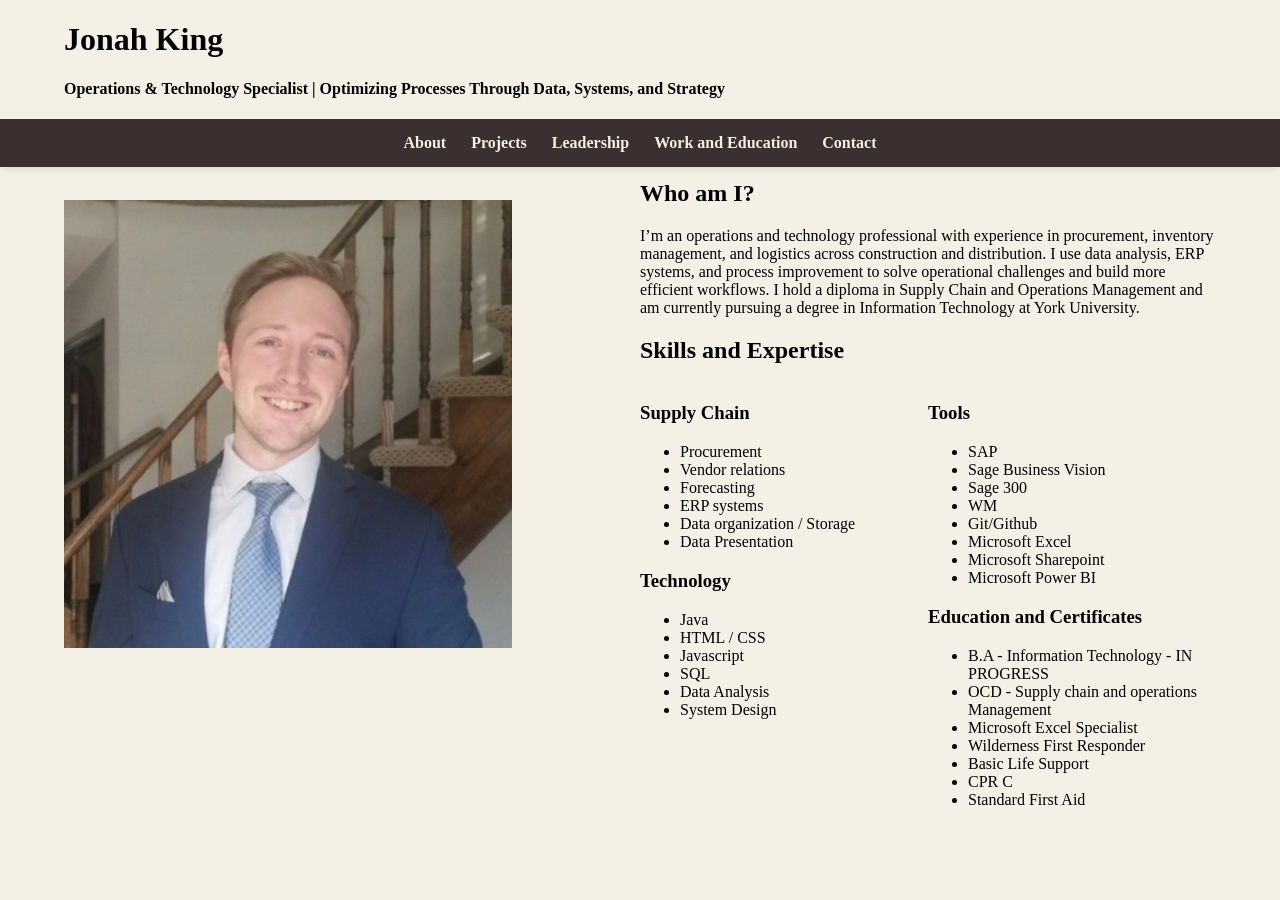
<file: index.html>
<!DOCTYPE html>
<html lang = "en">


<head>
  <title>Jonah King</title>
  <link rel="stylesheet" href="style.css"></link>
  <meta name="description" content="Jonah King is a Toronto-based Operations 
    and Technology Specialist specializing in supply chain, procurement, data analysis, ERP systems, and process optimization.">

  <script type="application/ld+json">
{
 "@context": "https://schema.org",
 "@type": "Person",
 "name": "Jonah King",
 "jobTitle": "Operations & Technology Specialist",
 "address": {
   "@type": "PostalAddress",
   "addressLocality": "Toronto",
   "addressRegion": "Ontario",
   "addressCountry": "Canada"
 },
 "url": "https://jonah-king-1999.github.io/Portfolio/"
}
</script>
</head>

<body>
<!--
========================================================================================
                                      TITLE
========================================================================================
-->

<div class = "Headerbar">
<h1>Jonah King</h1>
<h4>Operations & Technology Specialist | Optimizing Processes Through Data, Systems, and Strategy</h4>
<div class = "Navbar">
	<a href="index.html">About</a>
  	<a href="projects.html">Projects</a>
	<a href="leadership.html">Leadership</a>
    <a href="background.html">Work and Education</a>
    <a href="contact.html">Contact</a>
</div>
</div><!-- NAVBAR-->

<div class = "Mainbody">

  <!----------------------------------------------------------------------------------------------------------------
                                                ABOUT INTRO  
  ------------------------------------------------------------------------------------------------------------------->
  
  <div id = "about" class = "Bodyblock">
    <div class = "Bodyblockcolumn">
      	<div class = "Spacer"></div>
		<img src = "Images/profilepic.jfif" alt = "Profile Pic">
    </div>
    <div class = "Bodyblockcolumn">
  
      <h2>Who am I?</h2>
      <p>
      I’m an operations and technology professional with experience in procurement, inventory management, and logistics across construction and distribution. I use data analysis, ERP systems, 
	  and process improvement to solve operational challenges and build more efficient workflows. I hold a diploma in Supply Chain and Operations Management and am currently pursuing a degree in Information Technology at York University.
      </p>

		<h2>Skills and Expertise</h2>
    <div class = "Bodyblock">
      <div class = "Bodyblockcolumn">
        <h3>Supply Chain</h3>
        <ul>
          <li>Procurement</li>
          <li>Vendor relations</li>
          <li>Forecasting</li>
          <li>ERP systems</li>
          <li>Data organization / Storage</li>
          <li>Data Presentation</li>
        </ul>
  
        <h3>Technology</h3>
        <ul>
          <li>Java</li>
          <li>HTML / CSS</li>
          <li>Javascript</li>
          <li>SQL</li>
          <li>Data Analysis</li>
          <li>System Design</li>
        </ul>
      </div>

      <div class = "bodyblockcolumn">
        <h3>Tools</h3>
        <ul>
		    <li>SAP</li>
		    <li>Sage Business Vision</li>
		    <li>Sage 300</li>
		    <li>WM</li>
		    <li>Git/Github</li>
		    <li>Microsoft Excel</li>
		    <li>Microsoft Sharepoint</li>
			<li>Microsoft Power BI</li>
        </ul>
        <h3>Education and Certificates</h3>
        <ul>
          <li>B.A - Information Technology - IN PROGRESS</li>
          <li>OCD - Supply chain and operations Management</li>
          <li>Microsoft Excel Specialist</li>
		  <li>Wilderness First Responder</li>
		  <li>Basic Life Support</li>	
		  <li>CPR C</li>
		  <li>Standard First Aid</li>
        </ul>
      </div>




		
    </div> <!--END OF OUTER COLUMN 1 -->

    <div>
      <img></img>
    </div>
  </div>


	  
  </div><!--ABOUT-->

  <!----------------------------------------------------------------------------------------------------------------
                                                SKILLS LIST  
  ------------------------------------------------------------------------------------------------------------------->


      


  <!----------------------------------------------------------------------------------------------------------------
                                                SKILLS LIST  
  ------------------------------------------------------------------------------------------------------------------->
  
</div> <!--MAINBODY-->
  
</body>
</file>
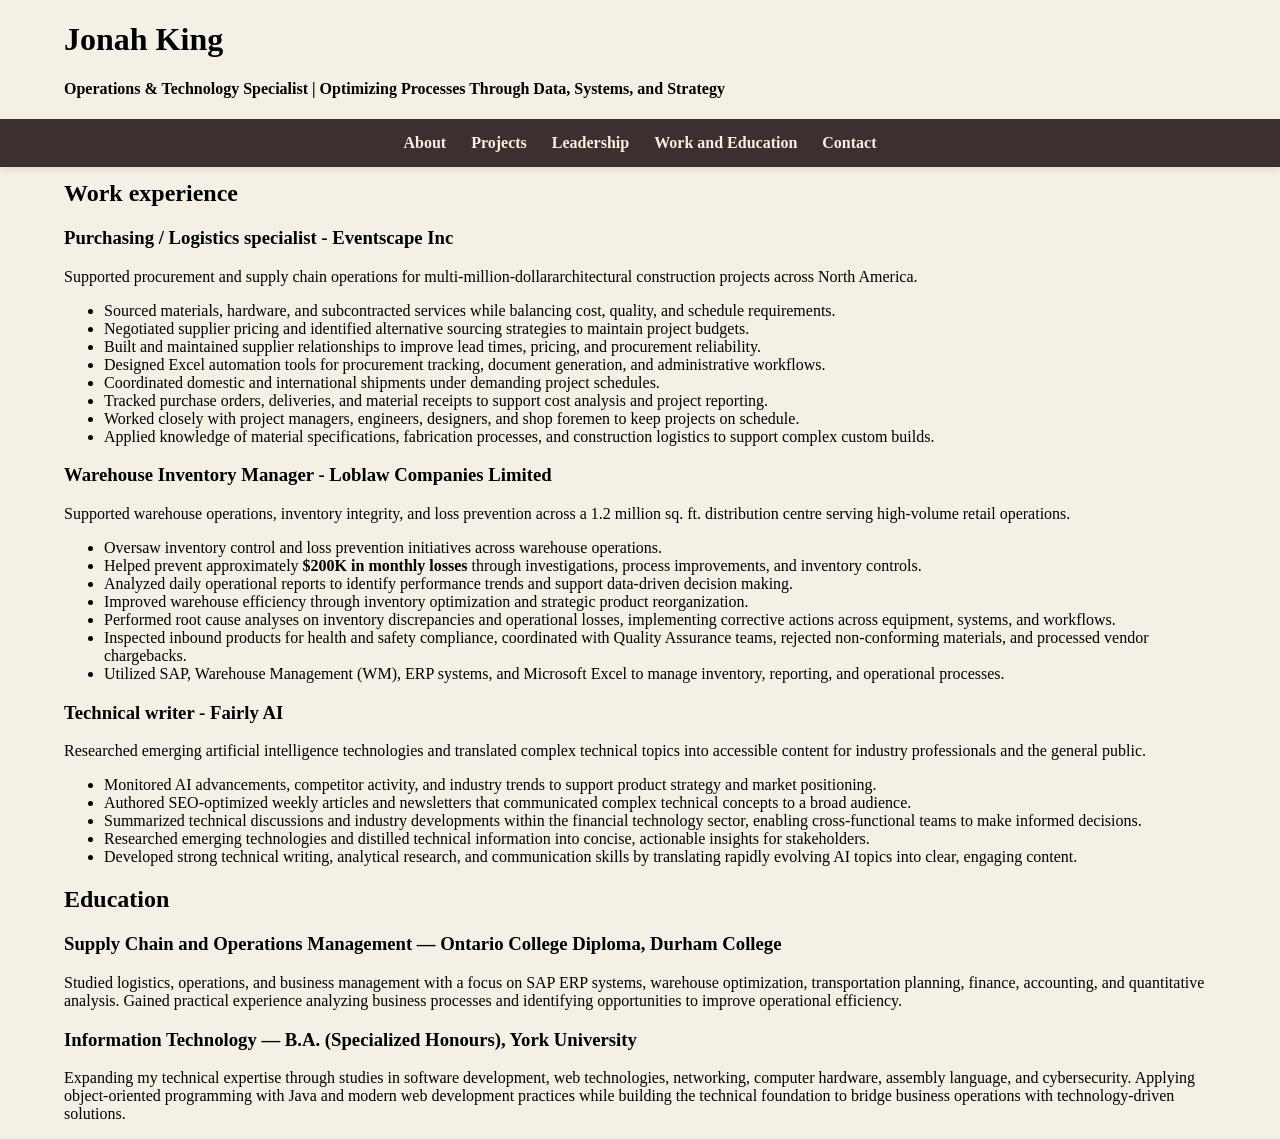
<file: background.html>
<!DOCTYPE html>
<html lang = "en">


<head>
  <title>Jonah King</title>
  <link rel="stylesheet" href="style.css"></link>
</head>

<body>
<!--
========================================================================================
                                      TITLE
========================================================================================
-->

<div class = "Headerbar">
<h1>Jonah King</h1>
<h4>Operations & Technology Specialist | Optimizing Processes Through Data, Systems, and Strategy</h4>
<div class = "Navbar">
	<a href="index.html">About</a>
	<a href="projects.html">Projects</a>
	<a href="leadership.html">Leadership</a>
    <a href="background.html">Work and Education</a>
    <a href="contact.html">Contact</a>
</div>
</div><!-- NAVBAR-->

<div class = "Mainbody">

<div class = "Bodyblockstraight">
	<h2>Work experience</h2>
	
	<h3>Purchasing / Logistics specialist - Eventscape Inc</h3>
	<p> Supported procurement and supply chain operations for multi-million-dollararchitectural construction projects across North America.</p>
    <ul>
        <li>Sourced materials, hardware, and subcontracted services while balancing cost, quality, and schedule requirements.</li>
        <li>Negotiated supplier pricing and identified alternative sourcing strategies to maintain project budgets.</li>
        <li>Built and maintained supplier relationships to improve lead times, pricing, and procurement reliability.</li>
        <li>Designed Excel automation tools for procurement tracking, document generation, and administrative workflows.</li>
        <li>Coordinated domestic and international shipments under demanding project schedules.</li>
        <li>Tracked purchase orders, deliveries, and material receipts to support cost analysis and project reporting.</li>
        <li>Worked closely with project managers, engineers, designers, and shop foremen to keep projects on schedule.</li>
        <li>Applied knowledge of material specifications, fabrication processes, and construction logistics to support complex custom builds.</li>
    </ul>
	
	<h3>Warehouse Inventory Manager - Loblaw Companies Limited</h3>
	 <p> Supported warehouse operations, inventory integrity, and loss prevention across a 1.2 million sq. ft. distribution centre serving high-volume retail operations.</p>
    <ul>
        <li>Oversaw inventory control and loss prevention initiatives across warehouse operations.</li>
        <li>Helped prevent approximately <b>$200K in monthly losses</b> through investigations, process improvements, and inventory controls.</li>
        <li>Analyzed daily operational reports to identify performance trends and support data-driven decision making.</li>
        <li>Improved warehouse efficiency through inventory optimization and strategic product reorganization.</li>
        <li>Performed root cause analyses on inventory discrepancies and operational losses, implementing corrective actions across equipment, systems, and workflows.</li>
        <li>Inspected inbound products for health and safety compliance, coordinated with Quality Assurance teams, rejected non-conforming materials, and processed vendor chargebacks.</li>
        <li>Utilized SAP, Warehouse Management (WM), ERP systems, and Microsoft Excel to manage inventory, reporting, and operational processes.</li>
    </ul>
	
	<h3>Technical writer - Fairly AI</h3>
	 <p> Researched emerging artificial intelligence technologies and translated complex technical topics into accessible content for industry professionals and the general public.</p>
    <ul>
        <li>Monitored AI advancements, competitor activity, and industry trends to support product strategy and market positioning.</li>
        <li>Authored SEO-optimized weekly articles and newsletters that communicated complex technical concepts to a broad audience.</li>
        <li>Summarized technical discussions and industry developments within the financial technology sector, enabling cross-functional teams to make informed decisions.</li>
        <li>Researched emerging technologies and distilled technical information into concise, actionable insights for stakeholders.</li>
        <li>Developed strong technical writing, analytical research, and communication skills by translating rapidly evolving AI topics into clear, engaging content.</li>
    </ul>
</div>
	
<div class = "Bodyblockstraight">
	<h2>Education</h2>
	<h3>Supply Chain and Operations Management — Ontario College Diploma, Durham College</h3>
	<p>Studied logistics, operations, and business management with a focus on SAP ERP systems, warehouse optimization, transportation planning, finance, 
		accounting, and quantitative analysis. Gained practical experience analyzing business processes and identifying opportunities to improve operational efficiency.</p>
	<h3>Information Technology — B.A. (Specialized Honours), York University</h3>
	<p>Expanding my technical expertise through studies in software development, web technologies, networking, computer hardware, assembly language, and cybersecurity. Applying object-oriented programming with Java 
		and modern web development practices while building the technical foundation to bridge business operations with technology-driven solutions.</p>
</div>
</file>
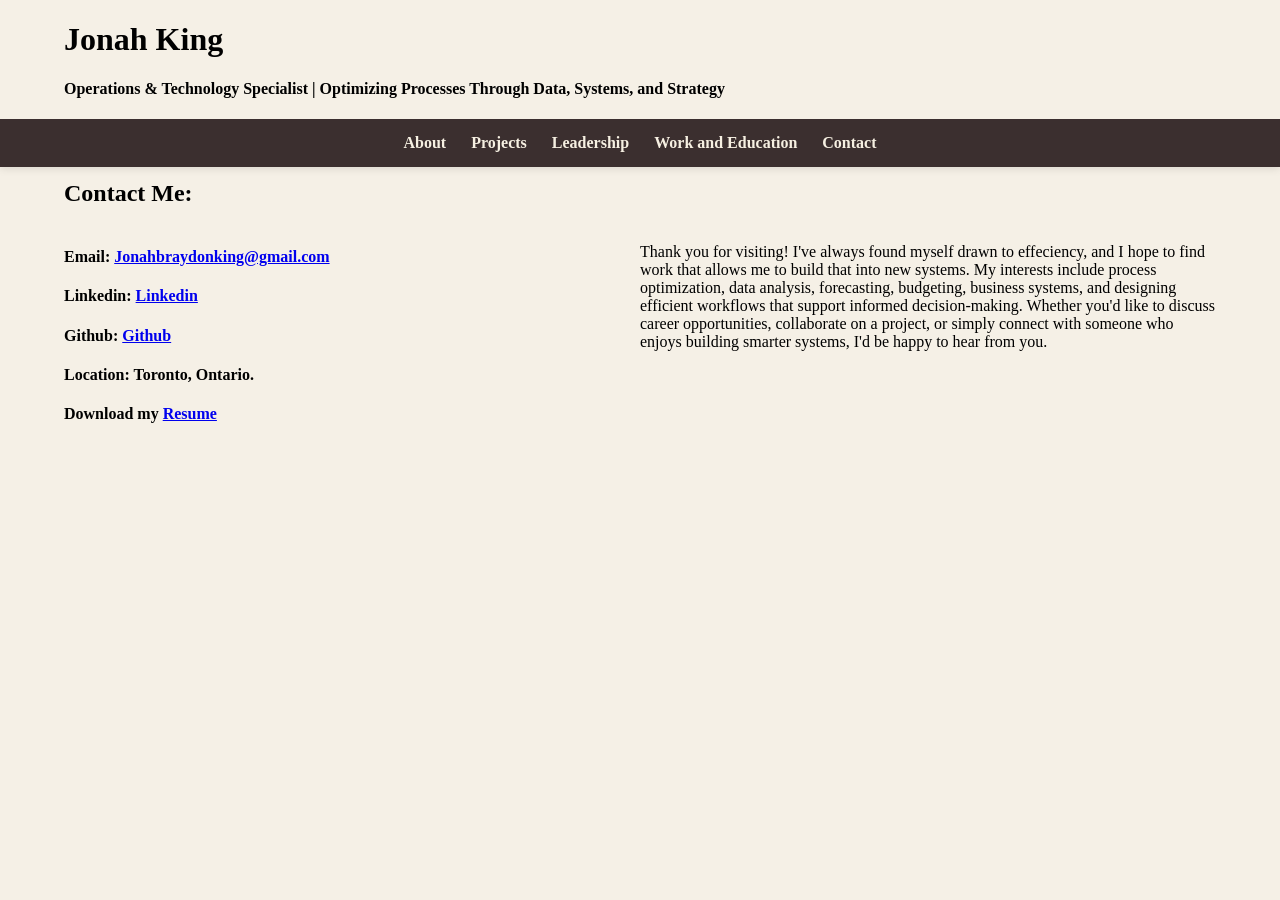
<file: contact.html>
<!DOCTYPE html>
<html lang = "en">


<head>
  <title>Jonah King</title>
  <link rel="stylesheet" href="style.css"></link>
</head>

<body>
<!--
========================================================================================
                                      TITLE
========================================================================================
-->

<div class = "Headerbar">
<h1>Jonah King</h1>
<h4>Operations & Technology Specialist | Optimizing Processes Through Data, Systems, and Strategy</h4>
<div class = "Navbar">
	<a href="index.html">About</a>
	<a href="projects.html">Projects</a>
	<a href="leadership.html">Leadership</a>
    <a href="background.html">Work and Education</a>
    <a href="contact.html">Contact</a>
</div>
</div><!-- NAVBAR-->

<div class = "Mainbody">

<h2>Contact Me:</h2>
	<div class = "Bodyblock">
		<div class = "Bodyblockcolumn">
			<h4>Email: <a href="mailto:jonahbraydonking@gmail.com">Jonahbraydonking@gmail.com</a></h4>
			<h4>Linkedin: <a href="https://www.linkedin.com/in/jonah-king-aa7184223/">Linkedin</a></h4>
			<h4>Github: <a href="https://github.com/Jonah-King-1999">Github</a></h4>
			<h4>Location: Toronto, Ontario.</h4>
			<h4>Download my <a href="Jonah_King_Resume.pdf" download>Resume</a></h4>
		</div>
		<div class = "Bodyblockcolumn">
			<p>Thank you for visiting! I've always found myself drawn to effeciency, and I hope to find work that allows me to build that into new systems. 
	My interests include process optimization, data analysis, forecasting, budgeting, business systems, and designing efficient workflows that support informed decision-making.
Whether you'd like to discuss career opportunities, collaborate on a project, or simply connect with someone who enjoys building smarter systems, I'd be happy to hear from you.</p>
			
			
			
			
		</div>
	</div>
</file>
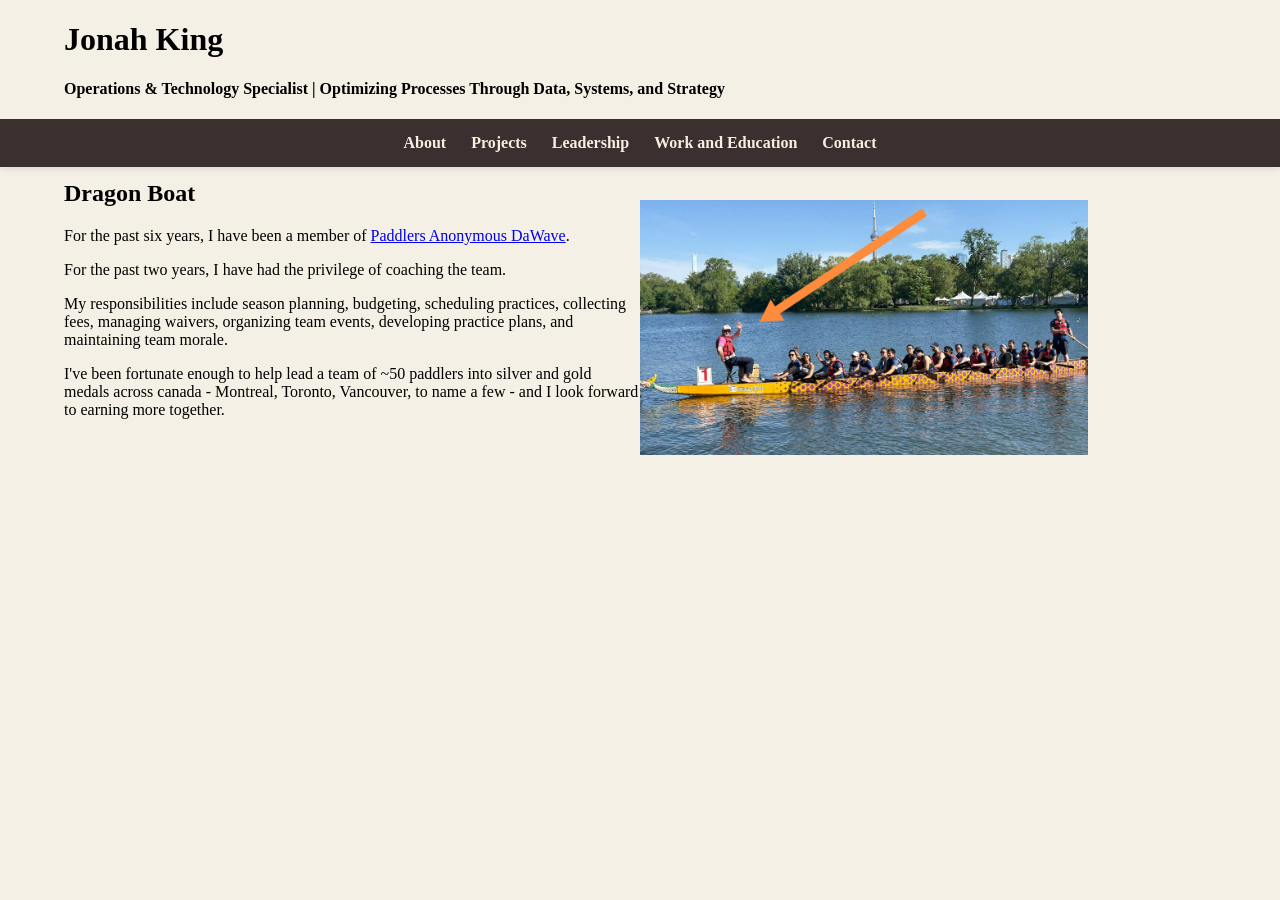
<file: leadership.html>
<!DOCTYPE html>
<html lang = "en">


<head>
  <title>Jonah King</title>
  <link rel="stylesheet" href="style.css"></link>
</head>

<body>
<!--
========================================================================================
                                      TITLE
========================================================================================
-->

<div class = "Headerbar">
<h1>Jonah King</h1>
<h4>Operations & Technology Specialist | Optimizing Processes Through Data, Systems, and Strategy</h4>
<div class = "Navbar">
	<a href="index.html">About</a>
	<a href="projects.html">Projects</a>
	<a href="leadership.html">Leadership</a>
    <a href="background.html">Work and Education</a>
    <a href="contact.html">Contact</a>
</div>
</div><!-- NAVBAR-->

<div class = "Mainbody">

	<div class="Bodyblock">
		<div class="Bodyblockcolumn">
		    <h2>Dragon Boat</h2>
		    <p>For the past six years, I have been a member of <a href="https://paddlersanon.com/dawave/" target="_blank" rel="noopener noreferrer">Paddlers Anonymous DaWave</a>.</p>
		    <p>For the past two years, I have had the privilege of coaching the team.</p>
		    <p>My responsibilities include season planning, budgeting, scheduling practices, collecting fees, managing waivers, organizing team events, developing practice plans, and maintaining team morale.</p>
		    <p>I've been fortunate enough to help lead a team of ~50 paddlers into silver and gold medals across canada - Montreal, Toronto, Vancouver, to name a few - and I look forward to earning more together.</p>
		</div>

		<div class="Bodyblockcolumn">
			<div class = "Spacer"></div>
			<img src = "Images/dragonboat_1.jpg">
		</div>
	</div>

</div>
</file>
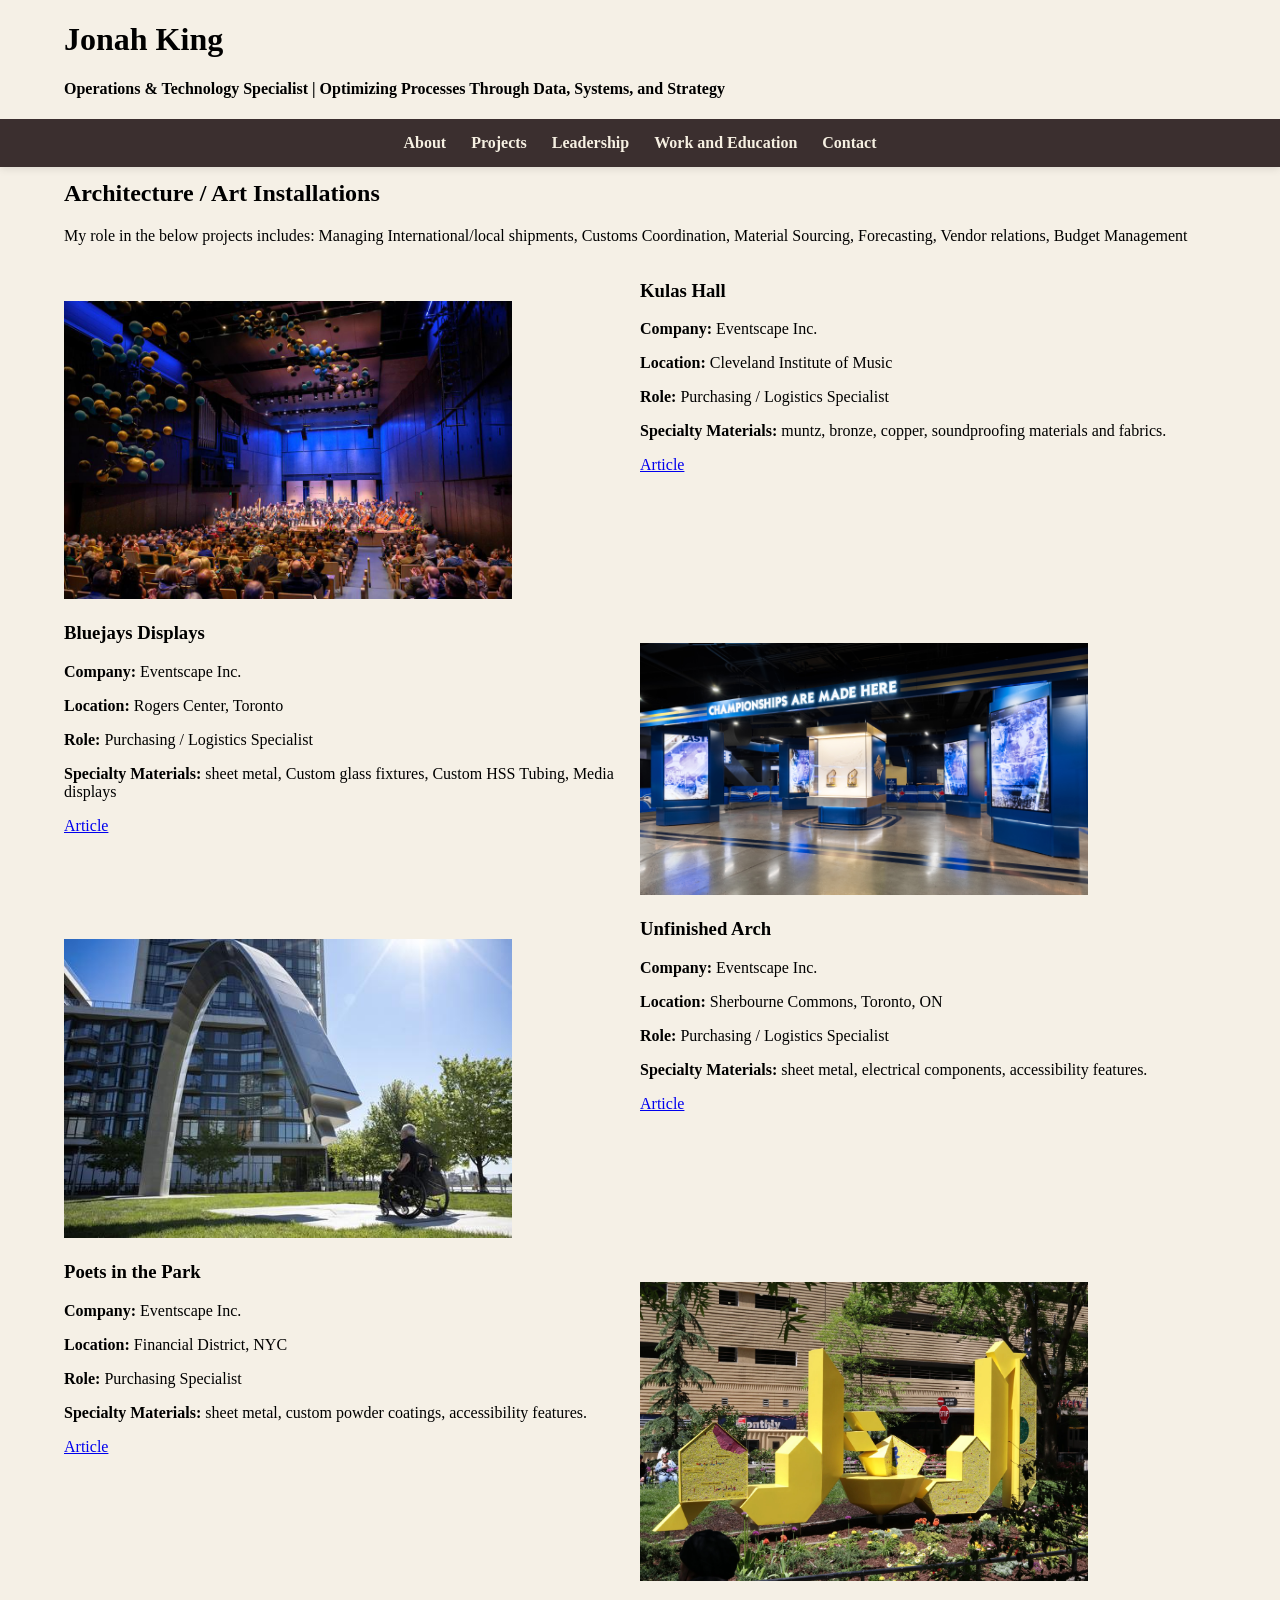
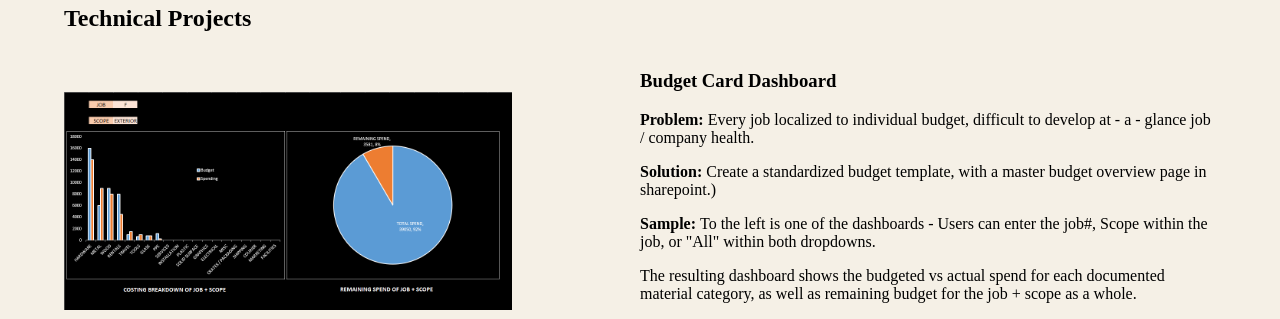
<file: projects.html>
<!DOCTYPE html>
<html lang = "en">


<head>
  <title>Jonah King</title>
  <link rel="stylesheet" href="style.css"></link>
</head>

<body>
<!--
========================================================================================
                                      TITLE
========================================================================================
-->

<div class = "Headerbar">
<h1>Jonah King</h1>
<h4>Operations & Technology Specialist | Optimizing Processes Through Data, Systems, and Strategy</h4>
<div class = "Navbar">
	<a href="index.html">About</a> 
	<a href="projects.html">Projects</a>
	<a href="leadership.html">Leadership</a>
    <a href="background.html">Work and Education</a>
    <a href="contact.html">Contact</a>
</div>
</div><!-- NAVBAR-->

<div class = "Mainbody">



	<h2>Architecture / Art Installations</h2>
	<p>My role in the below projects includes: Managing International/local shipments, Customs Coordination, Material Sourcing, Forecasting, Vendor relations, Budget Management</p>
	

	<div class = "Bodyblock">
		<div class = "Bodyblockcolumn">
			<div class = "Spacer"></div>
			<img src="Images/kulas_hall.jpg" alt="Arch">
		</div>
		<div class="Bodyblockcolumn">
			<h3>Kulas Hall</h3>
		    <p><b>Company:</b> Eventscape Inc.</p>
			<p><b>Location:</b> Cleveland Institute of Music</p>
		    <p><b>Role:</b> Purchasing / Logistics Specialist</p>
		    <p><b>Specialty Materials: </b>muntz, bronze, copper, soundproofing materials and fabrics. </p>
			<p><a href="https://www.cim.edu/aboutcim/news/cims-kulas-hall-renovation-project-nominated-2026-naiop-award-excellence">Article</a></p>
		</div>
	</div>
	
	
	
	<div class = "Bodyblock">
			<div class="Bodyblockcolumn">
			<h3>Bluejays Displays</h3>
		    <p><b>Company:</b> Eventscape Inc.</p>
			<p><b>Location:</b> Rogers Center, Toronto</p>
		    <p><b>Role:</b> Purchasing / Logistics Specialist</p>
		    <p><b>Specialty Materials: </b> sheet metal, Custom glass fixtures, Custom HSS Tubing, Media displays </p>
			<p><a href="https://eventscape.com/portfolio/toronto-blue-jays/">Article</a></p>
		</div>
		<div class = "Bodyblockcolumn">
			<div class = "Spacer"></div>
			<img src="Images/bluejays2.jpg" alt="Arch">
		</div>
	</div>

	
	<div class = "Bodyblock">
		<div class = "Bodyblockcolumn">
			<div class = "Spacer"></div>
			<img src="Images/unfinished_arch.jpg" alt="Arch">
		</div>
		<div class="Bodyblockcolumn">
			<h3>Unfinished Arch</h3>
		    <p><b>Company:</b> Eventscape Inc.</p>
			<p><b>Location:</b> Sherbourne Commons, Toronto, ON</p>
		    <p><b>Role:</b> Purchasing / Logistics Specialist</p>
		    <p><b>Specialty Materials: </b>sheet metal, electrical components, accessibility features.</p>
			<p><a href="https://www.waterfrontoronto.ca/news/incomplete-design-rafael-lozano-hemmers-unfinished-arch-opens-at-sherbourne-common">Article</a></p>
		</div>
	</div>

	
	<div class = "Bodyblock">
		<div class="Bodyblockcolumn">
			<h3>Poets in the Park</h3>
		    <p><b>Company:</b> Eventscape Inc.</p>
			<p><b>Location:</b> Financial District, NYC</p>
		    <p><b>Role:</b> Purchasing Specialist</p>
		    <p><b>Specialty Materials: </b> sheet metal, custom powder coatings, accessibility features.</p>
			<p><a href="https://www.platformspace.net/home/commemorating-new-yorks-little-syria-at-al-qalam">Article</a></p>
		</div>
		<div class = "Bodyblockcolumn">
			<div class = "Spacer"></div>
			<img src="Images/poets_in_the_park.webp" alt="Arch">
		</div>

	</div>


	<h2>Technical Projects</h2>

		<div class = "Bodyblock">

		<div class = "Bodyblockcolumn">
			<div class = "Spacer"></div>
			<img src="Images/dashboard_jobcosting.png" alt="Arch">
		</div>
		<div class="Bodyblockcolumn">
			<h3>Budget Card Dashboard</h3>
		    <p><b>Problem: </b>Every job localized to individual budget, difficult to develop at - a - glance job / company health.</p>
			<p><b>Solution: </b>Create a standardized budget template, with a master budget overview page in sharepoint.)</p>
			<p><b>Sample: </b>To the left is one of the dashboards - Users can enter the job#, Scope within the job, or "All" within both dropdowns.</p>
		    <p>The resulting dashboard shows the budgeted vs actual spend for each documented material category, as well as remaining budget for the job + scope as a whole.</p>
		</div>

	</div>


</div> <!-- END MAIN BODY-->
</file>
<file: style.css>
*, *::before, *::after {box-sizing: border-box;}
	
	
	body               {padding: 0px; margin: 0px; background-color: #F5F0E6;}
	img					{width: 35vw;}
    .Headerbar         {width: 100%; margin: 0; position: fixed; top:0; z-index: 100; background-color: #F5F0E6; box-shadow: 0 2px 8px rgba(0,0,0,0.1);}
	.Headerbar h4		{margin-left: 5%; margin-right: 5%}
	.Headerbar h1		{margin-left: 5%; margin-right: 5%}


    .Navbar            {display: flex; justify-content: center; gap: 25px; background-color: #3B2F2F; padding: 15px; width: 100%; margin: 0; }
    .Navbar a          {color: #F6F0E2; text-decoration: none; font-weight: bold; transition: color 0.2s;}
    .Navbar a:hover    {color: #4A3766}

    .Mainbody          {overflow-y: auto; margin-top: 160px; margin-left: 5%; margin-right: 5%; z-index: 100;}

    .Bodyblock         {box-sizing: border-box; margin: 0; display: grid; grid-template-columns: 1fr 1fr;}
	.Bodyblockstraight	{}
    .Bodyblockcolumn   {}

	.Spacer				{height: 40px;}





    .Break              {break-after: column;}
</file>
